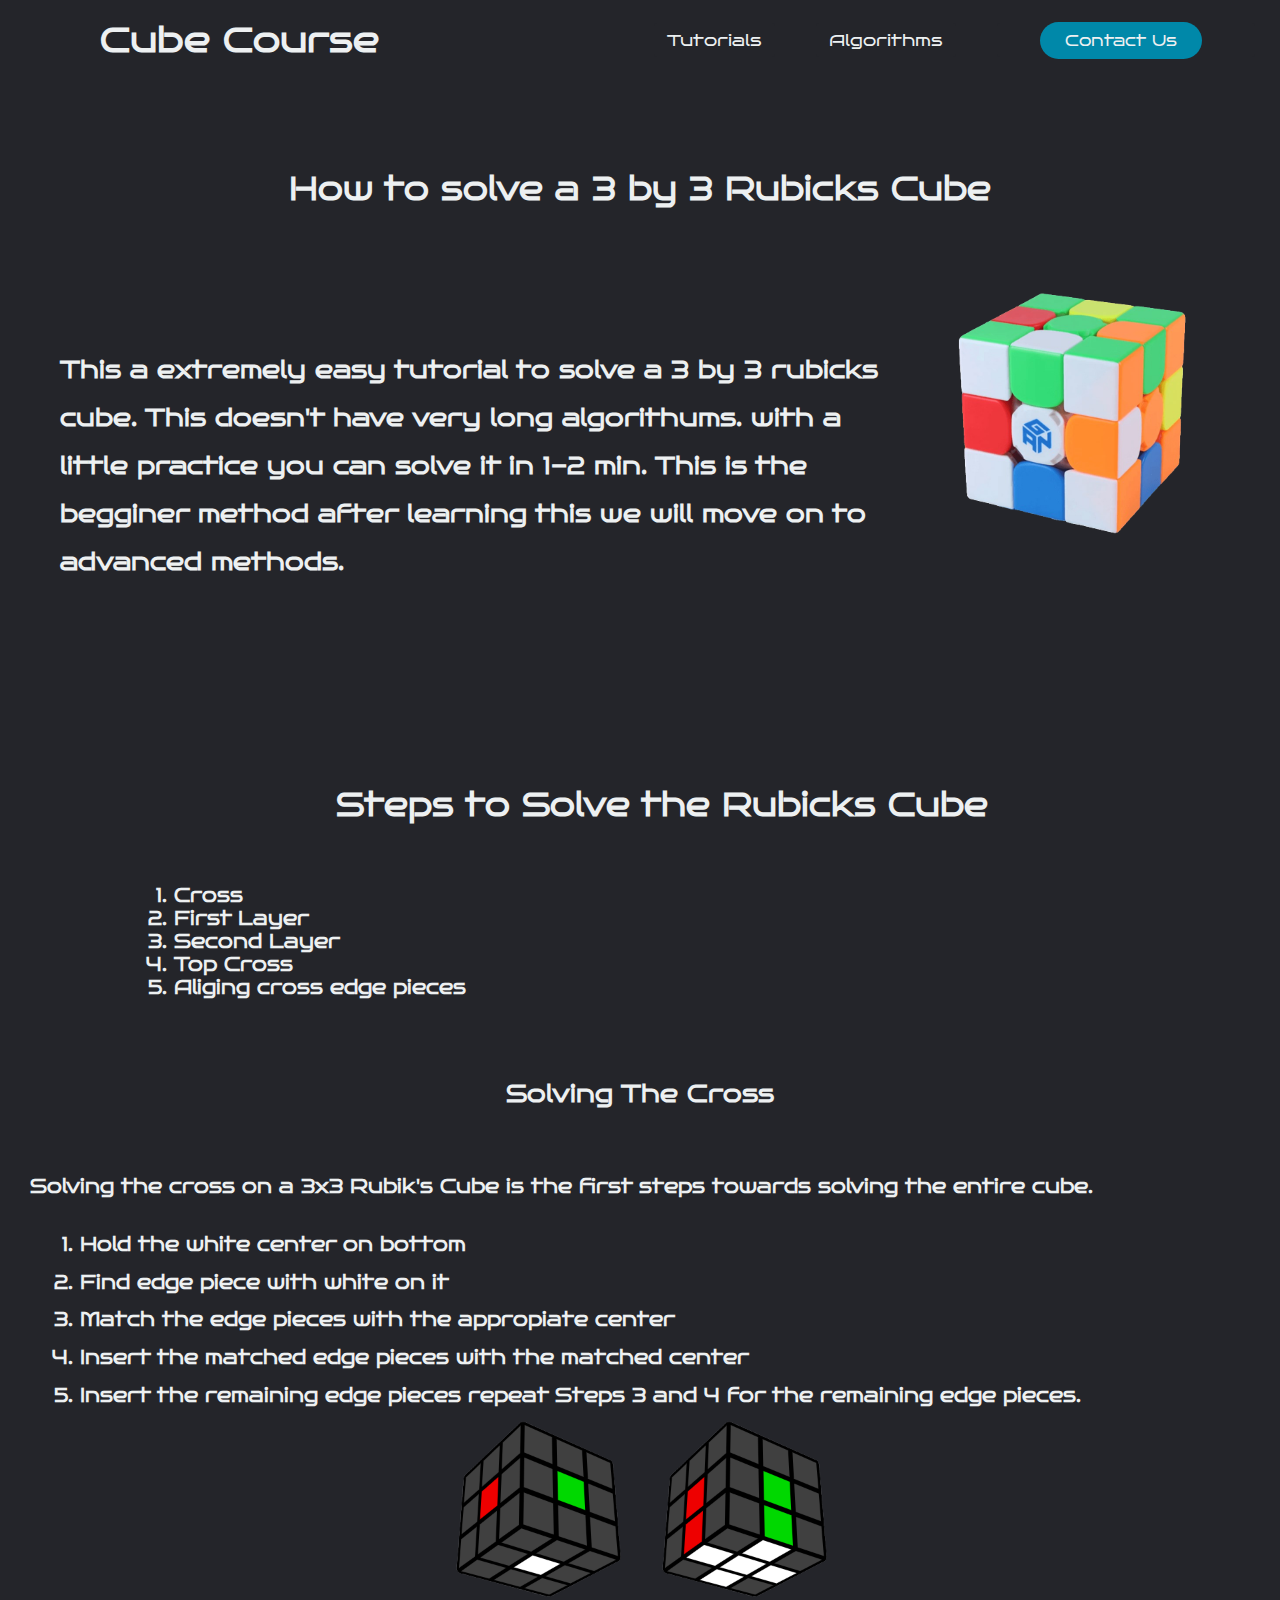
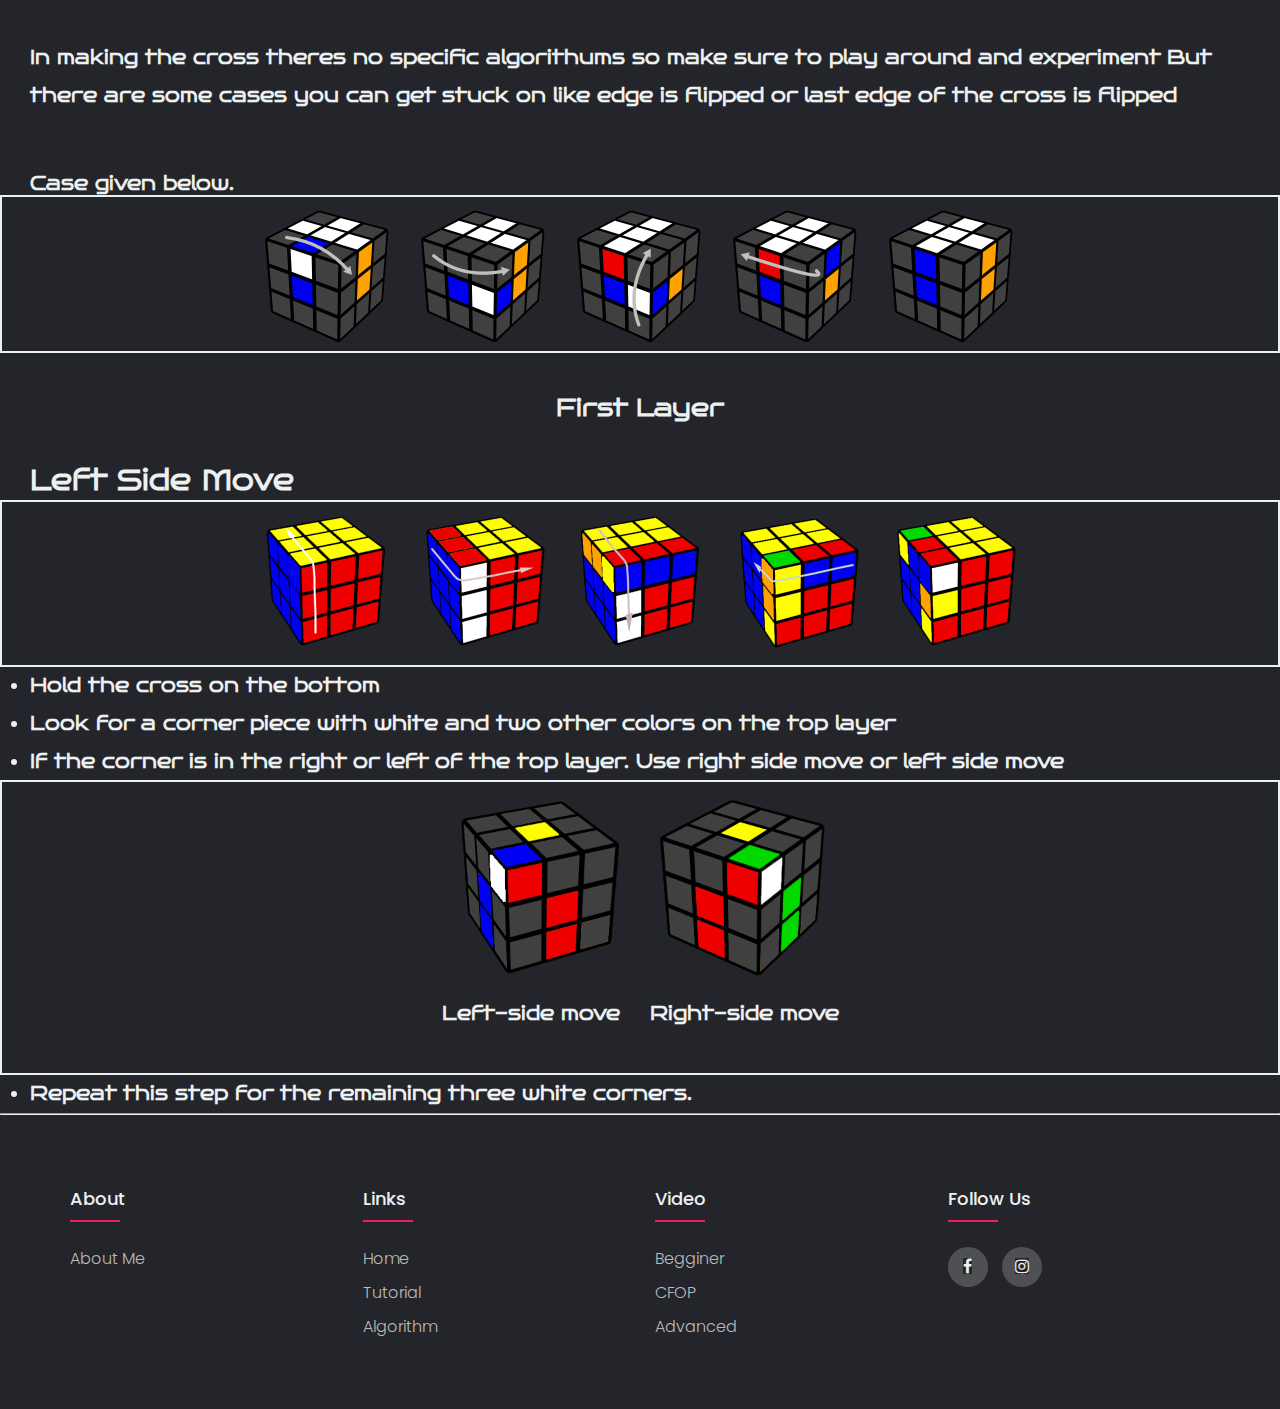
<file: index.html>
<!DOCTYPE html>
<html lang="en">
<head>
    <meta charset="UTF-8">
    <meta http-equiv="X-UA-Compatible" content="IE=edge">
    <meta name="viewport" content="width=device-width, initial-scale=1.0">
    <link rel="stylesheet" href="./index.css">
    <link rel="preconnect" href="https://fonts.googleapis.com">
    <link rel="preconnect" href="https://fonts.gstatic.com" crossorigin>
    <link href="https://fonts.googleapis.com/css2?family=Bruno+Ace&display=swap" rel="stylesheet">
    <link rel="preconnect" href="https://fonts.googleapis.com">
    <link rel="preconnect" href="https://fonts.gstatic.com" crossorigin>
    <link href="https://fonts.googleapis.com/css2?family=Poppins&display=swap" rel="stylesheet">
    
    <link rel="stylesheet" href="https://cdnjs.cloudflare.com/ajax/libs/font-awesome/4.7.0/css/font-awesome.min.css">
    <title>Cube Course</title>
</head>
<body>
    <nav>
        <input type="checkbox" id="check">
        <label for="check" class="checkButton">
            <i class="fa fa-bars"></i>
        </label>
        <label class="logo">Cube Course</label>
        <ul>
            <li><a id="hovers" href="#">Tutorials</a></li>
            <li><a id="hovers"href="./algorithm.html">Algorithms</a></li>
            <li><a href="contact.html"><button id="contactBtn" >Contact Us</button></a></li>
        </ul>
    </nav>


 
    <h1 id="heading"> How to solve a 3 by 3 Rubicks Cube</h1><br/><br/>
 
<img id="cubeimage" src="Speed_cube.png"  width=380; height=360;>

<h2 id="about">This a extremely easy tutorial to solve a 3 by 3 rubicks cube. This doesn't have very long algorithums. with a little practice
    you can solve it in 1-2 min. This is the begginer method after learning this we will move on to advanced methods.
</h2>

<h1 id="step">Steps to Solve the Rubicks Cube</h1>

<h3>
<ol id="step-list">

    <li>Cross</li>
    <li>First Layer</li>
    <li>Second Layer</li>
    <li>Top Cross</li>
    <li>Aliging cross edge pieces</li>
  </ol>
</h3>


<h2 id="cross">Solving The Cross</h2>


<h3 id="crossing">Solving the cross on a 3x3 Rubik's Cube is the first steps towards solving the entire cube.<br/></h3>

<h3>
<ol id="cross-steps">

        <li>  Hold the white center on bottom <br/></li>

        <li> Find edge piece with white on it<br/></li>
            
        <li>   Match the edge pieces with the appropiate center<br/></li>
        
        <li>  Insert the matched edge pieces with the matched center <br/></li>
            
        <li>   Insert the remaining edge pieces repeat Steps 3 and 4 for the remaining edge pieces.<br/></li>

</ol>  
</h3>

<div class="images-cube">
        <img src="berfore-cross.png" alt="before making cross" width="200" height="200">
        <img src="after-cross.png" alt="after" width="200" height="200">

</div>        

  <h3 id="crossing">       In making the cross theres no specific algorithums so make sure to play around and experiment


                But there are some cases you can get  stuck on like edge is flipped or last edge of the cross is flipped
                </h3>
                <br/><br/>
  <h3 style="text-align: left; padding-left: 30px;">
    Case given below.
</h3>

  <div class="case-flip">
            <img src="flip1.png" alt="" width="150" height="150">
            <img src="flip 2.png" alt="" width="150" height="150">
            <img src="flip 3.png" alt="" width="150" height="150">
            <img src="flip 4.png" alt="" width="150" height="150">
            <img src="flip 5.png" alt="" width="150" height="150">

        </div>

          

<h2 id="f2l">First Layer</h1>

    <h3 id="first-layer">

        <div>
        <h2 id="left-heading">Left Side Move</h2>

        <div class="left-side-move">
        
            <img src="1.png" alt="" width="150" height="150">
            <img src="2.png" alt="" width="150" height="150">
            <img src="3.png" alt="" width="150" height="150">
            <img src="4.png" alt="" width="150" height="150" >
            <img src="5.png" alt="" width="150" height="150">
        
            </div>
        </div>     

<div class="first-steps">
       <ul>
   
<li>Hold the cross on the bottom</li>
<li> Look for a corner piece with white and two other colors on the top layer </li>
<li> If the corner is in the right  or left of the top layer. Use right side move or left side move </li>
</ul>
</div>
<div class="first-layer-images">
<div class="side">
    <img src="left-side.png" alt="" width="200" height="200">
    <img src="right-side.png" alt="" width="200" height="200">

</div>
<div class="side-text">
    <h4 style="padding-right: 30px;">Left-side move</h4>
    <h4>Right-side move</h4>
</div>
</div>
<div class="first-steps">
<ul>
<li>Repeat this step for the remaining three white corners.</li>
       </ul>
    </div>
    </h3>

   

    <hr width =100%> 
            

<!-- <h2 id="oll">Oreintating The Last Layer(OLL)</h1>


            <hr width =100%> 

<h2 id="pll">Permutatinng The Last Layer(PLL)</h1>


            <hr width =100%> -->

            <footer class="footer">
                <div class="container">
                    <div class="row">
                        <div class="footer-col">
                            <h4>About</h4>
                            <ul>
                                <li><a href="#">About Me</a></li>
                            </ul>
                        </div>
                        <div class="footer-col">
                            <h4>Links</h4>
                            <ul>
                                <li><a href="index.html">Home</a></li>
                                <li><a href="#">Tutorial</a></li>
                                <li><a href="algorithm.html">Algorithm</a></li>
                            </ul>
                        </div>
                        <div class="footer-col" style="display: inline-block; overflow: hidden ; white-space: nowrap;">
                            <h4>Video</h4>
                            <ul>
                                <li><a href="#">Begginer</a></li>
                                <li><a href="#">CFOP</a></li>
                                <li><a href="#">Advanced</a></li>
                            </ul>
                        </div>
                        <div class="footer-col">
                            <h4 style="display: inline-block;  white-space: nowrap;">Follow us</h4>
                            <div class="social-links">
                                <a href="https://www.facebook.com/profile.php?id=100091798366350"><i class="fa fa-facebook-f"></i></a>
                                <a href="https://www.instagram.com/daviskcodm2/"><i class="fa fa-instagram"></i></a>
                            </div>
                        </div>
                    </div>
                </div>
           </footer>

</body>            

</html>
</file>
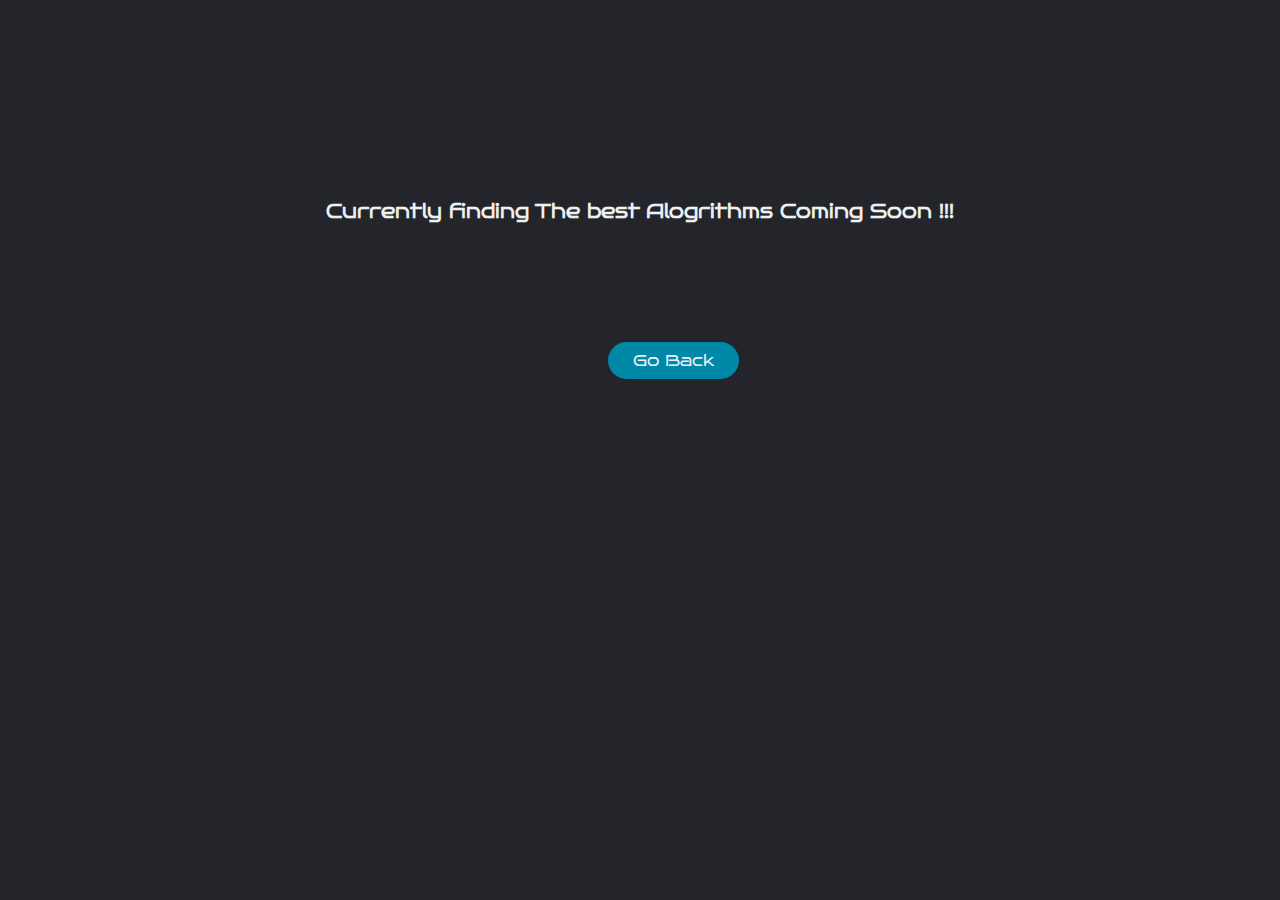
<file: algorithm.html>
<!DOCTYPE html>
<html lang="en">
<head>
    <meta charset="UTF-8">
    <meta http-equiv="X-UA-Compatible" content="IE=edge">
    <meta name="viewport" content="width=device-width, initial-scale=1.0">
  <link rel="stylesheet" href="algorithm.css">
  <link rel="preconnect" href="https://fonts.googleapis.com">
  <link rel="preconnect" href="https://fonts.gstatic.com" crossorigin>
  <link href="https://fonts.googleapis.com/css2?family=Bruno+Ace&display=swap" rel="stylesheet">
  <link  rel="stylesheet" href="https://cdnjs.cloudflare.com/ajax/libs/font-awesome/4.7.0/css/font-awesome.min.css">
    <title>Algorithms</title>
</head>
<body>
    <h3>Currently finding The best Alogrithms
        Coming Soon !!! </h3>

        <a href="./index.html"><button >Go Back</button></a>


       
    
</body>
</html>
</file>
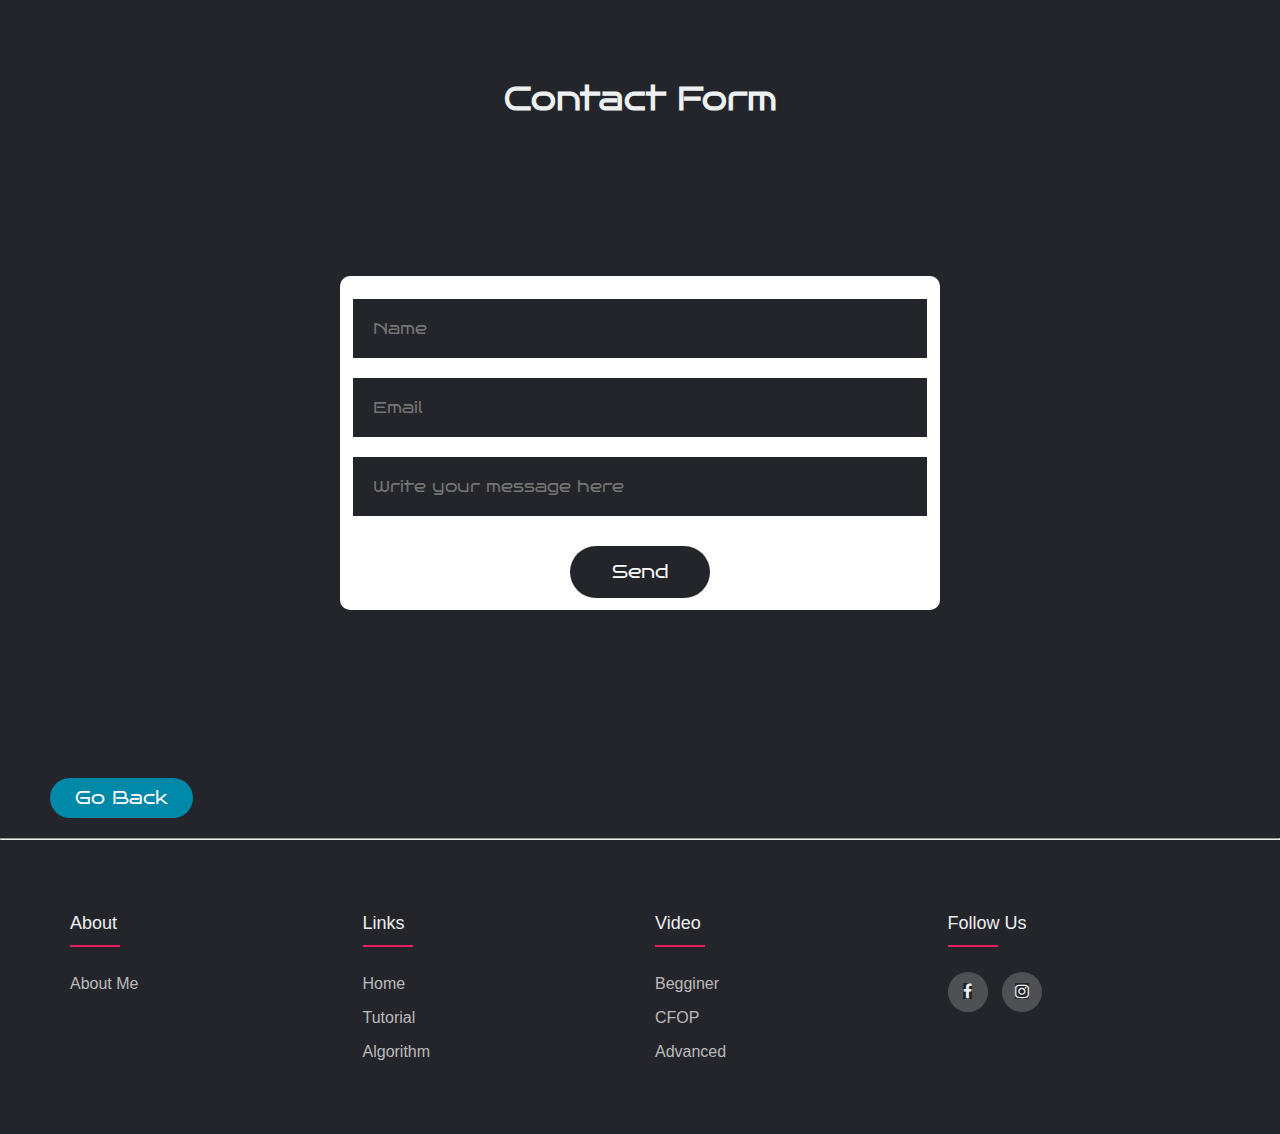
<file: contact.html>
<!DOCTYPE html>
<html lang="en">
<head>
    <meta charset="UTF-8">
    <meta http-equiv="X-UA-Compatible" content="IE=edge">
    <meta name="viewport" content="width=device-width, initial-scale=1.0">
  <link rel="stylesheet" href="contact.css">
  <link rel="preconnect" href="https://fonts.googleapis.com">
  <link rel="preconnect" href="https://fonts.gstatic.com" crossorigin>
  <link href="https://fonts.googleapis.com/css2?family=Bruno+Ace&display=swap" rel="stylesheet">
  <link  rel="stylesheet" href="https://cdnjs.cloudflare.com/ajax/libs/font-awesome/4.7.0/css/font-awesome.min.css">
    <title>Contact Us</title>
</head>
<body>
    <h1>Contact Form </h1>

    <div class="containers">
      <form   action="https://formspree.io/f/mayzalyj"  method="POST">
        <input type="hidden" name="_captcha" value="false">
        <input type="text" name="name" required placeholder="Name">
        <input type="email" name="email" required placeholder="Email">
        <input type="text" name="message" placeholder="Write your message here">
        <button type="submit">Send</button>

      

   </form>
    </div>
      
    <a href="./index.html"><button id="submitBtn">Go Back</button></a>

    <hr width =100%> 


    <footer class="footer">
        <div class="container">
            <div class="row">
                <div class="footer-col">
                    <h4>About</h4>
                    <ul>
                        <li><a href="#">About Me</a></li>
                    </ul>
                </div>
                <div class="footer-col">
                    <h4>Links</h4>
                    <ul>
                        <li><a href="index.html">Home</a></li>
                        <li><a href="#">Tutorial</a></li>
                        <li><a href="algorithm.html">Algorithm</a></li>
                    </ul>
                </div>
                <div class="footer-col" style="display: inline-block; overflow: hidden ; white-space: nowrap;">
                    <h4>Video</h4>
                    <ul>
                        <li><a href="#">Begginer</a></li>
                        <li><a href="#">CFOP</a></li>
                        <li><a href="#">Advanced</a></li>
                    </ul>
                </div>
                <br/><br/>
                <div class="footer-col">
                    <h4 style="display: inline-block;  white-space: nowrap;">Follow us</h4>
                    <div class="social-links">
                        <a href="https://www.facebook.com/profile.php?id=100091798366350&sk=about"><i class="fa fa-facebook-f"></i></a>
                        <a href="https://www.instagram.com/daviskcodm2/"><i class="fa fa-instagram"></i></a>
                    </div>
                </div>
            </div>
        </div>
   </footer>
 
         

</body>
</html>
</file>
<file: index.css>
*{
    text-decoration: none;
    box-sizing: border-box;
    margin: 0;
    padding: 0;
    background-color:	#24252A;
    color: #edf0f1;
}

body{
    font-family: 'Bruno Ace', cursive;
}




label.logo{
    color: #edf0f1;
    font-size: 35px;
    line-height: 80px;
    padding :0 100px;
    font-weight: bold;
}
nav ul {
    float: right;
    margin-right: 20px;
}

nav ul li{
    display: inline-block;
    line-height: 80px;
    margin : 0 5px;
    margin-left: 30px;
}

nav ul li a {
    color: #edf0f1;
    font-size: 17px;
    padding: 7px 13px;
    border-radius: 3px; 

}

#hovers.active,#hovers:hover{
    background-color:  #06380e;
    transition: .5s ;
}

.checkButton{
    font-size: 30px;
    color: #24252A;
    float: right;
    line-height: 80px;
    margin-right: 40px;
    cursor: pointer;
    display: none;
}

#check{
    display: none;
}

@media (max-width : 952px){
 label.logo{
    font-size: 30px;
    padding-left:50px ;
 }

 nav ul li a {
    font-size: 16px;
 }
}

@media (max-width:930px){
    
    .checkButton{
        display: block;
    }

  nav ul{
        position: fixed;
        width: 100%;
        height: 100vh;
        background :  #24252A;
        top: 80px;
        left:-100% ;
        text-align: center;
        transition: all .5s;

    }

    nav ul li{
        display:block ;
    }

    nav ul li a {
        font-size: 20px;
    }

    #hiver:hover,#hover.active{
        background:  none;
        background-color:  #06380e;
        transition: .5s ;
    }

    #check:checked ~ ul{
        left: 0;
    }
}

#contactBtn{
    font-family: 'Bruno Ace', cursive; 
    margin-left:30px;
     margin-right: 40px;
     background-color:rgba(0, 136, 169, 2); 
     font-size: 16px;
     border: none; border-radius: 50px;
      transition: all 0.3s ease 0;
      padding: 9px 25px;

}

#about{
    padding-bottom: 200px;
     margin-top: 100px;
     margin-left: 60px;
     line-height: 2;
}

#heading{
    text-align: center;
    padding-top: 90px;
}

#step{
    text-align: center;
    margin-left: 44px;
    padding-bottom: 30px;
}

#step-list{
    padding-left:40px;
    margin-left: 134px;
    margin-top: 30px;
    padding-bottom:80px;
}

#cubeimage{
   float: right;
    padding-right: 30px;
     margin-left: 5px;
 
}

#cross{
    text-align: center;
    padding-bottom: 40px;
}

#cross-steps{
    line-height: 1cm;
    padding-left: 80px;

}

#crossing{
    line-height: 1cm;
    padding-left: 30px;
    padding-bottom: 20px;
    padding-top: 20px;

}

#f2l{
    padding-top: 40px;
    text-align: center;
    padding-bottom: 40px;
}

#oll{
    padding-top: 40px;
    text-align: center;
}

#pll{
    padding-top: 40px;
    text-align: center;
}

@import url('https://fonts.googleapis.com/css2?family=Poppins:wght@300;400;500;600;700&display=swap');
    
      
    
    *{
        margin:0;
        padding:0;
        box-sizing: border-box;
    }
    .container{
        max-width: 1170px;
        margin:auto;
    }
    .row{
        display: flex;
        flex-wrap: wrap;
    }

    .footer{
        background-color:	#24252A;
        line-height: 1.5;
        font-family: 'Poppins', sans-serif;
        padding: 70px 0;
        list-style: none;
    }

    .footer ul li{
        list-style: none;
    }
    .footer-col{
       width: 25%;
       padding: 0 15px;
    }
    .footer-col h4{
        font-size: 18px;
        color: #edf0f1;
        text-transform: capitalize;
        margin-bottom: 35px;
        font-weight: 500;
        position: relative;
    }
    .footer-col h4::before{
        content: '';
        position: absolute;
        left:0;
        bottom: -10px;
        background-color: #e91e63;
        height: 2px;
        box-sizing: border-box;
        width: 50px;
    }
    .footer-col ul li:not(:last-child){
        margin-bottom: 10px;
    }
    .footer-col ul li a{
        font-size: 16px;
        text-transform: capitalize;
        color: #ffffff;
        text-decoration: none;
        font-weight: 300;
        color: #bbbbbb;
        display: block;
        transition: all 0.3s ease;
    }
    .footer-col ul li a:hover{
        color: #ffffff;
        padding-left: 8px;
    }
    .footer-col .social-links a{
        display: inline-block;
        height: 40px;
        width: 40px;
        background-color: rgba(255,255,255,0.2);
        margin:0 10px 10px 0;
        text-align: center;
        line-height: 40px;
        border-radius: 50%;
        color: #ffffff;
        transition: all 0.5s ease;
    }
    .footer-col .social-links a:hover{
        color: #24262b;
        background-color: #ffffff;
    }
    
    /*responsive*/
    @media(max-width: 767px){
      .footer-col{
        width: 50%;
        margin-bottom: 30px;
    }
    }
    @media(max-width: 574px){
      .footer-col{
        width: 100%;
      }
        .footer{
           padding-top: 100px;
        }
    
    }

    .images-cube{
        text-align: center;
    }

    .case-flip{
        text-align: center;
     border: #edf0f1 solid 2px;
    padding-right: 30px;
    padding-left: 30px;
    }

    #first-layer{
        
        line-height: 1cm;
        
    }

    .side{
        text-align: center;
        
    }

    .side-text{
        text-align: center;
        display: flex;
        flex-direction: row;
        align-items: center;
        justify-content: center;
        margin-bottom: 40px;
        
    }

    .first-layer-images{
        border: #edf0f1 solid 2px;
    }

    .first-steps{
        padding-left: 30px;
    }
    
    .left-side-move{

        text-align: center;
        border: #edf0f1 solid 2px;

    }

    #left-heading{
        padding-left: 30px;
    }
</file>
<file: algorithm.css>
*{
background-color:	#24252A;
color: #edf0f1;
}

body{
    font-family: 'Bruno Ace', cursive;
}

h3{
    text-align: center;
    margin-top: 200px;
  
}

button{
        font-family: Bruno Ace SC;
        margin-left:600px;
        margin-top: 100px;
        margin-right: 40px;
        background-color:rgba(0, 136, 169, 2);
        font-size: 16px;
        border: none; 
        border-radius: 50px;
        transition: all 0.3s ease 0;
        padding: 9px 25px;
        font-family: 'Bruno Ace', cursive;
        align-items: center;
}

.container{
    max-width: 1170px;
    margin: auto;
}
.footer{
    background-color :  #24252A;
    padding: 70px 0;
    font-family: 'Poppins', sans-serif;
}

.row{
display: flex;
flex-wrap: wrap;
}

ul{
list-style: none;
}

.footer-col{
 width: 25%;
padding: 0 15px;

}

.footer-col h4{
    font-size: 18px;
     color: #edf0f1;
    text-transform: capitalize;
    margin-bottom: 30px;
    font-weight: 500;
    position: relative;
}

.footer-col h4::before{
	content: '';
	position: absolute;
	left:0;
	bottom: -10px;
	background-color: #e91e63;
	height: 2px;
	box-sizing: border-box;
	width: 50px;
}
.footer-col ul li:not(:last-child){
	margin-bottom: 10px;
}
.footer-col ul li a{
	font-size: 16px;
	text-transform: capitalize;
	color: #ffffff;
	text-decoration: none;
	font-weight: 300;
	color: #bbbbbb;
	display: block;
	transition: all 0.3s ease;
}
.footer-col ul li a:hover{
	color: #ffffff;
	padding-left: 8px;
}
.footer-col .social-links a{
	display: inline-block;
	height: 40px;
	width: 40px;
	background-color: rgba(255,255,255,0.2);
	margin:0 10px 10px 0;
	text-align: center;
	line-height: 40px;
	border-radius: 50%;
	color: #ffffff;
	transition: all 0.5s ease;
}
.footer-col .social-links a:hover{
	color: #24262b;
	background-color: #ffffff;
}

/*responsive*/
@media(max-width: 767px){
  .footer-col{
    width: 50%;
    margin-bottom: 30px;
}
}
@media(max-width: 574px){
  .footer-col{
    width: 100%;
}
}
</file>
<file: contact.css>
*{
    background-color:	#24252A;
    color: #edf0f1;
    margin: 0;
    padding: 0;
    box-sizing: border-box;
    text-decoration: none;
    }
    
    body{
        font-family: 'Bruno Ace', cursive;
    }

    *{

        list-style: none;
    }
    h1{
        text-align: center;
        margin-top: 80px;
        padding-bottom: 10px;
      
    }

    .containers{
        width: 100%;
        height: 70vh;
        display: flex;
        align-items: center;
        justify-content: center;
 
    }

    form{
        background: white;
        display: flex;
        flex-direction: column;
        padding: 1vw 1vw;
        width: 80%;
        max-width: 600px;
        border-radius:10px

    }

    form input,form textarea{
        border: 0;
        margin: 10px 0;
        padding: 20px;
        outline: none;
        font-family: 'Bruno Ace', cursive;
        font-size: 16px;

    }

    form button{
        padding: 15px;
        background:#24252A; 
        color: white;
        font-size: 18px;
        border: 0;
        outline: none;
        cursor: pointer;
        width: 140px;
        margin: 20px auto 0;
        border-radius: 30px;
        font-family: 'Bruno Ace', cursive;
        
    }


    #submitBtn{
        
       
        background-color:rgba(0, 136, 169, 2); 
        color: white;
        font-size: 18px;
        border: 0;
        outline: none;
        cursor: pointer;
        border-radius: 50px;
        padding: 9px 25px;
        font-family: 'Bruno Ace', cursive;
        margin-left: 50px;
        margin-bottom: 20px;
        margin-top: 20px;
     

    }


  
    
      
    
    *{
        margin:0;
        padding:0;
        box-sizing: border-box;
    }
    .container{
        max-width: 1170px;
        margin:auto;
    }
    .row{
        display: flex;
        flex-wrap: wrap;
    }
    ul{
        list-style: none;
    }
    .footer{
        background-color:	#24252A;
        line-height: 1.5;
        font-family: 'Poppins', sans-serif;
        padding: 70px 0;
    }
    .footer-col{
       width: 25%;
       padding: 0 15px;
       
    }
    .footer-col h4{
        font-size: 18px;
        color: #edf0f1;
        text-transform: capitalize;
        margin-bottom: 35px;
        font-weight: 500;
        position: relative;
    }
    .footer-col h4::before{
        content: '';
        position: absolute;
        left:0;
        bottom: -10px;
        background-color: #e91e63;
        height: 2px;
        box-sizing: border-box;
        width: 50px;
    }
    .footer-col ul li:not(:last-child){
        margin-bottom: 10px;
    }
    .footer-col ul li a{
        font-size: 16px;
        text-transform: capitalize;
        color: #ffffff;
        text-decoration: none;
        font-weight: 300;
        color: #bbbbbb;
        display: block;
        transition: all 0.3s ease;
    }
    .footer-col ul li a:hover{
        color: #ffffff;
        padding-left: 8px;
    }
    .footer-col .social-links a{
        display: inline-block;
        height: 40px;
        width: 40px;
        background-color: rgba(255,255,255,0.2);
        margin:0 10px 10px 0;
        text-align: center;
        line-height: 40px;
        border-radius: 50%;
        color: #ffffff;
        transition: all 0.5s ease;
    }
    .footer-col .social-links a:hover{
        color: #24262b;
        background-color: #ffffff;
    }
    
    /*responsive*/
    @media(max-width: 767px){
      .footer-col{
        width: 50%;
        margin-bottom: 30px;
    }
    }
    @media(max-width: 574px){
      .footer-col{
        width: 100%;
      }
        .footer{
           padding-top: 100px;
        }
    
    }
</file>
